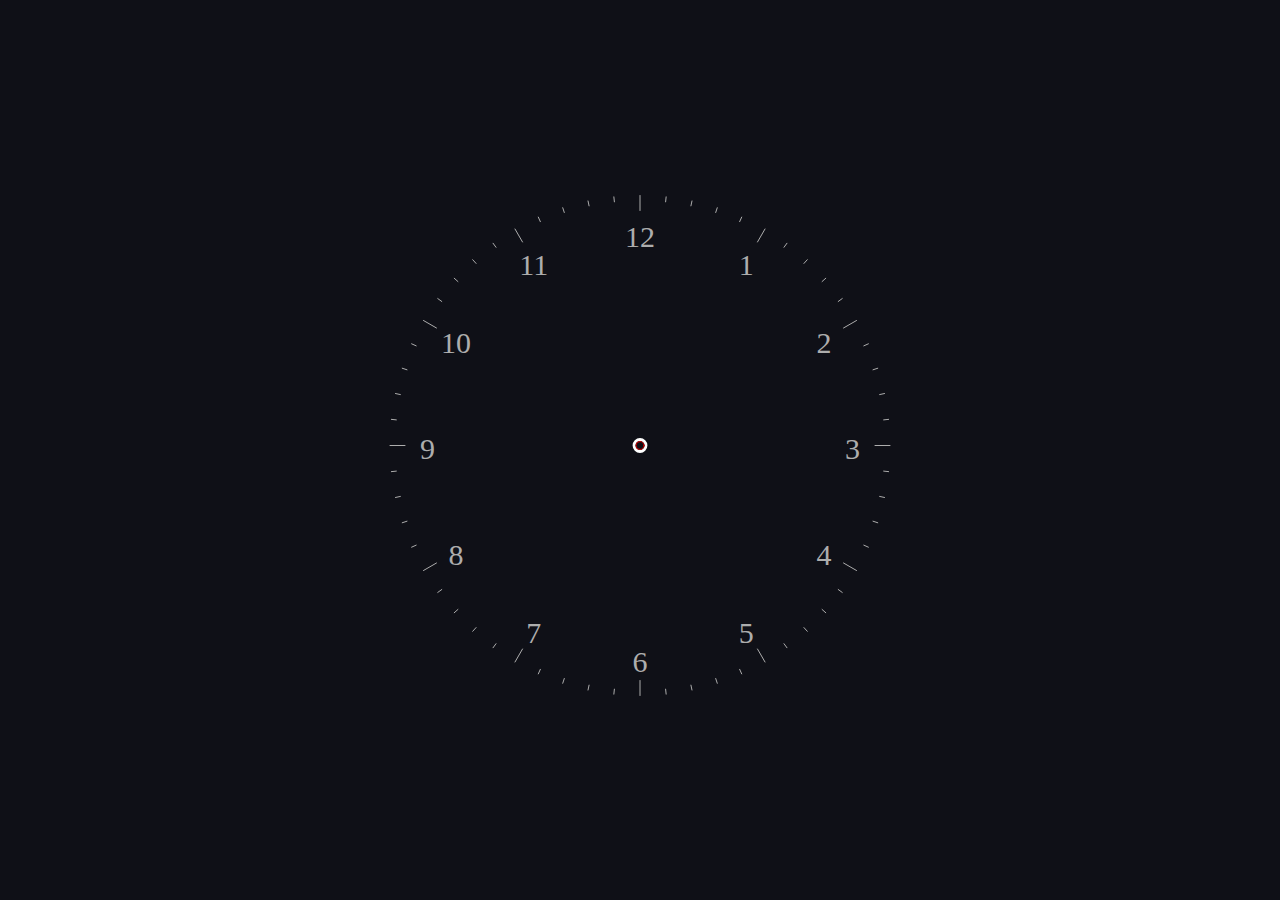
<file: Clock 2/index.html>
<!DOCTYPE html>
<html>
<head>
	<title>Title</title>
	<meta charset="utf-8">
	<link rel="stylesheet" type="text/css" href="">
	<script type="text/javascript" src="https://code.jquery.com/jquery-3.2.1.min.js"></script>
	<script type="text/javascript" src="snap.svg-min.js"></script>
</head>
<body>
	<svg></svg>
</body>
</html>
<script type="text/javascript">
	$(document).ready(function() {
		var s = Snap("svg");

		var main_radius = 250;
		var smallDivision_radius = main_radius*0.98;
		var bigDivision_radius = main_radius*0.94;
		var digital_radius = main_radius*0.85;
		var secArrow_radius = main_radius*0.85;
		var secReversSideArrow_radius = main_radius*0.12;
		var minArrow_radius = secArrow_radius;
		var hourArrow_radius = main_radius*0.52;
		var minuteArrowCircle_radius = main_radius*0.024;
		var secondArrowCircle_radius = main_radius*0.016;




		var svgCanvas = {
			width: $("svg").outerWidth(),
			height: $("svg").outerHeight()
		}
		var divisionsStr = "";
		var divisionsStr1 = "";

		for(var i=1; i<=60; i++) {
			var sin = Snap.sin(i*6);
			var cos = -Snap.cos(i*6);
			if (i%5 != 0) divisionsStr += "M"+(sin*main_radius+svgCanvas.width/2)+","+(cos*main_radius+svgCanvas.height/2)+" "+(sin*smallDivision_radius+svgCanvas.width/2)+","+(cos*smallDivision_radius+svgCanvas.height/2);
			else divisionsStr1 += "M"+(sin*main_radius+svgCanvas.width/2)+","+(cos*main_radius+svgCanvas.height/2)+" "+(sin*bigDivision_radius+svgCanvas.width/2)+","+(cos*bigDivision_radius+svgCanvas.height/2);
		}

		var divisions = s.path(divisionsStr);
		var divisions1 = s.path(divisionsStr1);

		for(var i=1; i<=12; i++) {
			var sin = Snap.sin(i*30);
			var cos = -Snap.cos(i*30);
			s.text(svgCanvas.width/2+sin*digital_radius, svgCanvas.height/2+cos*digital_radius, i).addClass("digit");
		}

		$(".digit").css({
			"font-size": "30px"
		})
		
		var minuteArrowCircle = s.circle(svgCanvas.width/2, svgCanvas.height/2, minuteArrowCircle_radius);
		var secondArrowCircle = s.circle(svgCanvas.width/2, svgCanvas.height/2, secondArrowCircle_radius);

		var secArrow_small = false;
		var secArrow_big = false;
		var minArrow = false;
		var hourArrow = false;

		secondArrowCircle.attr({
			"fill": "none",
			"stroke-width": "1px",
			"stroke": "#d10000"
		});
		minuteArrowCircle.attr({
			"fill": "none",
			"stroke-width": "2.8px",
			"stroke": "white"
		});

		function setSecondArrow(deg) {
			var localData = {
				x1: svgCanvas.width/2 + Snap.sin(deg)*secondArrowCircle_radius,
				y1: svgCanvas.height/2 - Snap.cos(deg)*secondArrowCircle_radius,
				x2: svgCanvas.width/2 + Snap.sin(deg)*secArrow_radius,
				y2: svgCanvas.height/2 - Snap.cos(deg)*secArrow_radius
			}
			var localData_2 = {
				x1: svgCanvas.width/2 - Snap.sin(deg)*secReversSideArrow_radius,
				y1: svgCanvas.height/2 + Snap.cos(deg)*secReversSideArrow_radius,
				x2: svgCanvas.width/2 - Snap.sin(deg)*secondArrowCircle_radius,
				y2: svgCanvas.height/2 + Snap.cos(deg)*secondArrowCircle_radius
			}
			secArrow_small = !secArrow_small ? s.line(localData_2) : secArrow_small;
			secArrow_small.animate(localData_2, 400, mina.elastic);
			secArrow_small.attr({
				"stroke-width": "1px",
				"stroke": "#d10000"
			});
			secArrow_big = !secArrow_big ? s.line(localData) : secArrow_big;
			secArrow_big.animate(localData, 400, mina.elastic);
			secArrow_big.attr({
				"stroke-width": "1px",
				"stroke": "#d10000"
			});
		}
		function setMinuteArrow(deg) {
			var localData = {
				x1:svgCanvas.width/2+Snap.sin(deg)*minuteArrowCircle_radius,
				y1:svgCanvas.height/2-Snap.cos(deg)*minuteArrowCircle_radius,
				x2:svgCanvas.width/2+Snap.sin(deg)*minArrow_radius,
				y2:svgCanvas.height/2-Snap.cos(deg)*minArrow_radius
			}
			minArrow = !minArrow ? s.line(localData) : minArrow;
			minArrow.animate(localData, 400, mina.elastic);
			minArrow.attr({
				"stroke-width": "2px",
				"stroke": "white"
			});
		}
		function setHourArrow(deg) {
			var localData = {
				x1:svgCanvas.width/2+Snap.sin(deg)*minuteArrowCircle_radius,
				y1:svgCanvas.height/2-Snap.cos(deg)*minuteArrowCircle_radius,
				x2:svgCanvas.width/2+Snap.sin(deg)*hourArrow_radius,
				y2:svgCanvas.height/2-Snap.cos(deg)*hourArrow_radius
			}
			hourArrow = !hourArrow ? s.line(localData) : hourArrow;
			hourArrow.animate(localData, 400, mina.elastic);
			hourArrow.attr({
				"stroke-width": "3px",
				"stroke": "white"
			});
		}
		
		setInterval(function () {
			var date = new Date();
			var secDeg = date.getSeconds() * 6;
			var minDeg = (date.getMinutes() * 6) + secDeg/60;
			var hourDeg = (date.getHours() * 30) + minDeg/12;
			
			setHourArrow(hourDeg);
			setMinuteArrow(minDeg);
			setSecondArrow(secDeg);

			var sound = new Audio();
			sound.pause();
			sound.currentTime = 0;
			sound.src = "clock_sound.wav";
			sound.volume = 0.2;
			sound.play();
		}, 1000);
	});
</script>
<style type="text/css">
* {
	margin: 0;
	padding: 0;
}
svg {
	width: 100%;
	height: 99vh;
}
body { background-color: #0f1017; }
svg * {
	stroke-linecap: round;
}
svg text {
	text-anchor: middle;
	dominant-baseline: mathematical;
	fill: #adadad;
}
svg path {
	
	stroke: #adadad;;
}
</style>
</file>
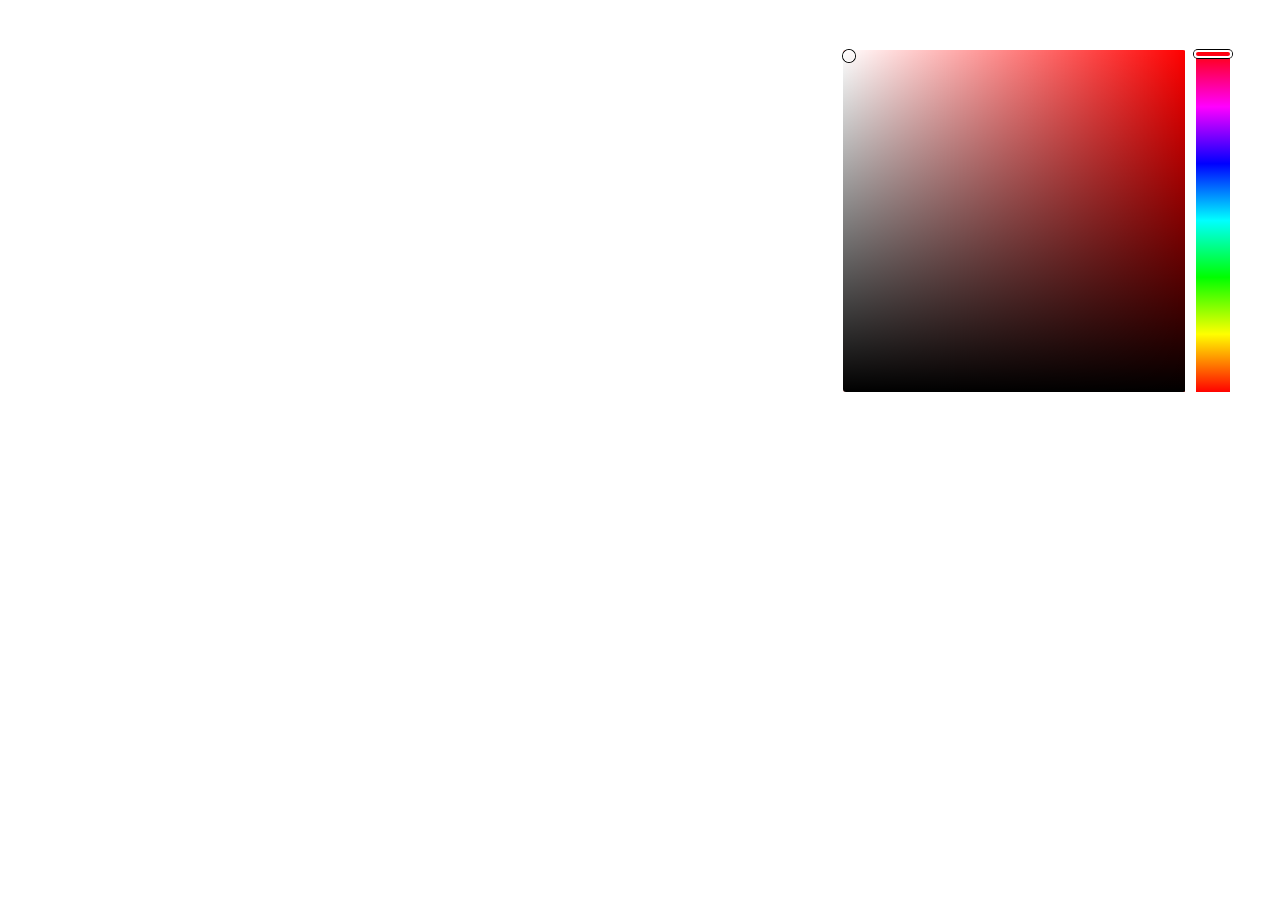
<file: Palette/index.html>
<!DOCTYPE html>
<html>
<head>
	<title>Pallet test</title>
	<meta charset="utf-8">
	<script type="text/javascript" src="jquery-3.3.1.min.js"></script>
	<script type="text/javascript" src="pallet.jQuery.js"></script>
	<link rel="stylesheet" type="text/css" href="pallet.plugin.css">
</head>
<body>

	<main>
		<div class="hello"></div>
		<div>
			<div id="pallet_1">
				
			</div>
		</div>
	</main>

	<script type="text/javascript">

		let p = $.Palette({
			container: '#pallet_1',
		});

		p.paletteUpdating(function (e) {
			// Palette is updating

			p.getColor() // return current color in HEX format

			$('.hello').css('background', '#' + p.getColor());
		});
		p.paletteUpdatingStopped(function (e) {
			// Updating of the palette was stopped
		});
		p.paletteUpdatingStarted(function (e) {
			// Updating of the palette was started
		});

	</script>

	<style type="text/css">
	* {
		margin: 0;
		padding: 0;
		outline: none;
		border-radius: none;
		box-shadow: none;
		font-family: sans-serif;
	}
	main {
		display: grid;
		grid-template-columns: 1fr .5fr;
		grid-gap: 20px;
		min-height: 100vh;
		padding: 50px;
		box-sizing: border-box;
	}
	main #pallet_1 {
		display: flex;
		justify-content: center;
		align-items: center;
		position: relative;
	}
</style>
</body>
</html>
</file>
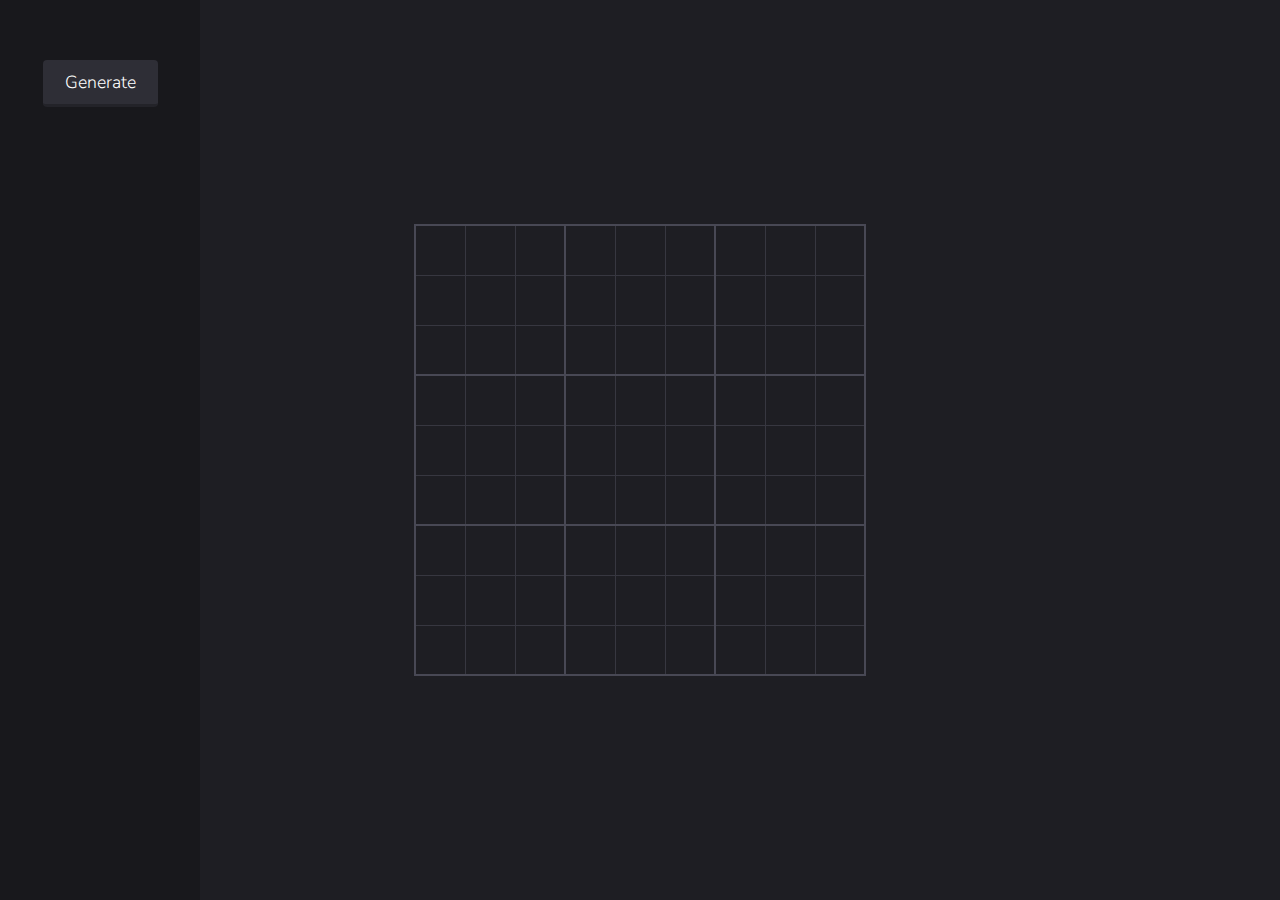
<file: Sudoku/index.html>
<!DOCTYPE html>
<html>
<head>
	<meta charset="utf-8">
	<title>Sudoku</title>
	<link rel="stylesheet" href="style.css">

	<link href="https://fonts.googleapis.com/css2?family=Nunito:wght@300;400&display=swap" rel="stylesheet"> 
</head>
<body>
	<div class="menu">
		<div class="start-btn-wrapper">
			<button class="btn" id="start">Generate</button>
		</div>

	</div>

	<div id="app">

		<table>
			<tbody>
				<tr>
					<td><span class="cell" x="1" y="1" available="1,2,3,4,5,6,7,8,9"></span></td>
					<td><span class="cell" x="2" y="1" available="1,2,3,4,5,6,7,8,9"></span></td>
					<td><span class="cell" x="3" y="1" available="1,2,3,4,5,6,7,8,9"></span></td>
					<td><span class="cell" x="4" y="1" available="1,2,3,4,5,6,7,8,9"></span></td>
					<td><span class="cell" x="5" y="1" available="1,2,3,4,5,6,7,8,9"></span></td>
					<td><span class="cell" x="6" y="1" available="1,2,3,4,5,6,7,8,9"></span></td>
					<td><span class="cell" x="7" y="1" available="1,2,3,4,5,6,7,8,9"></span></td>
					<td><span class="cell" x="8" y="1" available="1,2,3,4,5,6,7,8,9"></span></td>
					<td><span class="cell" x="9" y="1" available="1,2,3,4,5,6,7,8,9"></span></td>
				</tr>
				<tr>
					<td><span class="cell" x="1" y="2" available="1,2,3,4,5,6,7,8,9"></span></td>
					<td><span class="cell" x="2" y="2" available="1,2,3,4,5,6,7,8,9"></span></td>
					<td><span class="cell" x="3" y="2" available="1,2,3,4,5,6,7,8,9"></span></td>
					<td><span class="cell" x="4" y="2" available="1,2,3,4,5,6,7,8,9"></span></td>
					<td><span class="cell" x="5" y="2" available="1,2,3,4,5,6,7,8,9"></span></td>
					<td><span class="cell" x="6" y="2" available="1,2,3,4,5,6,7,8,9"></span></td>
					<td><span class="cell" x="7" y="2" available="1,2,3,4,5,6,7,8,9"></span></td>
					<td><span class="cell" x="8" y="2" available="1,2,3,4,5,6,7,8,9"></span></td>
					<td><span class="cell" x="9" y="2" available="1,2,3,4,5,6,7,8,9"></span></td>
				</tr>
				<tr>
					<td><span class="cell" x="1" y="3" available="1,2,3,4,5,6,7,8,9"></span></td>
					<td><span class="cell" x="2" y="3" available="1,2,3,4,5,6,7,8,9"></span></td>
					<td><span class="cell" x="3" y="3" available="1,2,3,4,5,6,7,8,9"></span></td>
					<td><span class="cell" x="4" y="3" available="1,2,3,4,5,6,7,8,9"></span></td>
					<td><span class="cell" x="5" y="3" available="1,2,3,4,5,6,7,8,9"></span></td>
					<td><span class="cell" x="6" y="3" available="1,2,3,4,5,6,7,8,9"></span></td>
					<td><span class="cell" x="7" y="3" available="1,2,3,4,5,6,7,8,9"></span></td>
					<td><span class="cell" x="8" y="3" available="1,2,3,4,5,6,7,8,9"></span></td>
					<td><span class="cell" x="9" y="3" available="1,2,3,4,5,6,7,8,9"></span></td>
				</tr>
				<tr>
					<td><span class="cell" x="1" y="4" available="1,2,3,4,5,6,7,8,9"></span></td>
					<td><span class="cell" x="2" y="4" available="1,2,3,4,5,6,7,8,9"></span></td>
					<td><span class="cell" x="3" y="4" available="1,2,3,4,5,6,7,8,9"></span></td>
					<td><span class="cell" x="4" y="4" available="1,2,3,4,5,6,7,8,9"></span></td>
					<td><span class="cell" x="5" y="4" available="1,2,3,4,5,6,7,8,9"></span></td>
					<td><span class="cell" x="6" y="4" available="1,2,3,4,5,6,7,8,9"></span></td>
					<td><span class="cell" x="7" y="4" available="1,2,3,4,5,6,7,8,9"></span></td>
					<td><span class="cell" x="8" y="4" available="1,2,3,4,5,6,7,8,9"></span></td>
					<td><span class="cell" x="9" y="4" available="1,2,3,4,5,6,7,8,9"></span></td>
				</tr>
				<tr>
					<td><span class="cell" x="1" y="5" available="1,2,3,4,5,6,7,8,9"></span></td>
					<td><span class="cell" x="2" y="5" available="1,2,3,4,5,6,7,8,9"></span></td>
					<td><span class="cell" x="3" y="5" available="1,2,3,4,5,6,7,8,9"></span></td>
					<td><span class="cell" x="4" y="5" available="1,2,3,4,5,6,7,8,9"></span></td>
					<td><span class="cell" x="5" y="5" available="1,2,3,4,5,6,7,8,9"></span></td>
					<td><span class="cell" x="6" y="5" available="1,2,3,4,5,6,7,8,9"></span></td>
					<td><span class="cell" x="7" y="5" available="1,2,3,4,5,6,7,8,9"></span></td>
					<td><span class="cell" x="8" y="5" available="1,2,3,4,5,6,7,8,9"></span></td>
					<td><span class="cell" x="9" y="5" available="1,2,3,4,5,6,7,8,9"></span></td>
				</tr>
				<tr>
					<td><span class="cell" x="1" y="6" available="1,2,3,4,5,6,7,8,9"></span></td>
					<td><span class="cell" x="2" y="6" available="1,2,3,4,5,6,7,8,9"></span></td>
					<td><span class="cell" x="3" y="6" available="1,2,3,4,5,6,7,8,9"></span></td>
					<td><span class="cell" x="4" y="6" available="1,2,3,4,5,6,7,8,9"></span></td>
					<td><span class="cell" x="5" y="6" available="1,2,3,4,5,6,7,8,9"></span></td>
					<td><span class="cell" x="6" y="6" available="1,2,3,4,5,6,7,8,9"></span></td>
					<td><span class="cell" x="7" y="6" available="1,2,3,4,5,6,7,8,9"></span></td>
					<td><span class="cell" x="8" y="6" available="1,2,3,4,5,6,7,8,9"></span></td>
					<td><span class="cell" x="9" y="6" available="1,2,3,4,5,6,7,8,9"></span></td>
				</tr>
				<tr>
					<td><span class="cell" x="1" y="7" available="1,2,3,4,5,6,7,8,9"></span></td>
					<td><span class="cell" x="2" y="7" available="1,2,3,4,5,6,7,8,9"></span></td>
					<td><span class="cell" x="3" y="7" available="1,2,3,4,5,6,7,8,9"></span></td>
					<td><span class="cell" x="4" y="7" available="1,2,3,4,5,6,7,8,9"></span></td>
					<td><span class="cell" x="5" y="7" available="1,2,3,4,5,6,7,8,9"></span></td>
					<td><span class="cell" x="6" y="7" available="1,2,3,4,5,6,7,8,9"></span></td>
					<td><span class="cell" x="7" y="7" available="1,2,3,4,5,6,7,8,9"></span></td>
					<td><span class="cell" x="8" y="7" available="1,2,3,4,5,6,7,8,9"></span></td>
					<td><span class="cell" x="9" y="7" available="1,2,3,4,5,6,7,8,9"></span></td>
				</tr>
				<tr>
					<td><span class="cell" x="1" y="8" available="1,2,3,4,5,6,7,8,9"></span></td>
					<td><span class="cell" x="2" y="8" available="1,2,3,4,5,6,7,8,9"></span></td>
					<td><span class="cell" x="3" y="8" available="1,2,3,4,5,6,7,8,9"></span></td>
					<td><span class="cell" x="4" y="8" available="1,2,3,4,5,6,7,8,9"></span></td>
					<td><span class="cell" x="5" y="8" available="1,2,3,4,5,6,7,8,9"></span></td>
					<td><span class="cell" x="6" y="8" available="1,2,3,4,5,6,7,8,9"></span></td>
					<td><span class="cell" x="7" y="8" available="1,2,3,4,5,6,7,8,9"></span></td>
					<td><span class="cell" x="8" y="8" available="1,2,3,4,5,6,7,8,9"></span></td>
					<td><span class="cell" x="9" y="8" available="1,2,3,4,5,6,7,8,9"></span></td>
				</tr>
				<tr>
					<td><span class="cell" x="1" y="9" available="1,2,3,4,5,6,7,8,9"></span></td>
					<td><span class="cell" x="2" y="9" available="1,2,3,4,5,6,7,8,9"></span></td>
					<td><span class="cell" x="3" y="9" available="1,2,3,4,5,6,7,8,9"></span></td>
					<td><span class="cell" x="4" y="9" available="1,2,3,4,5,6,7,8,9"></span></td>
					<td><span class="cell" x="5" y="9" available="1,2,3,4,5,6,7,8,9"></span></td>
					<td><span class="cell" x="6" y="9" available="1,2,3,4,5,6,7,8,9"></span></td>
					<td><span class="cell" x="7" y="9" available="1,2,3,4,5,6,7,8,9"></span></td>
					<td><span class="cell" x="8" y="9" available="1,2,3,4,5,6,7,8,9"></span></td>
					<td><span class="cell" x="9" y="9" available="1,2,3,4,5,6,7,8,9"></span></td>
				</tr>
			</tbody>
		</table>

	</div>

	<script type="text/javascript" src="cell.js"></script>
	<script type="text/javascript" src="script.js"></script>
</body>
</html>
</file>
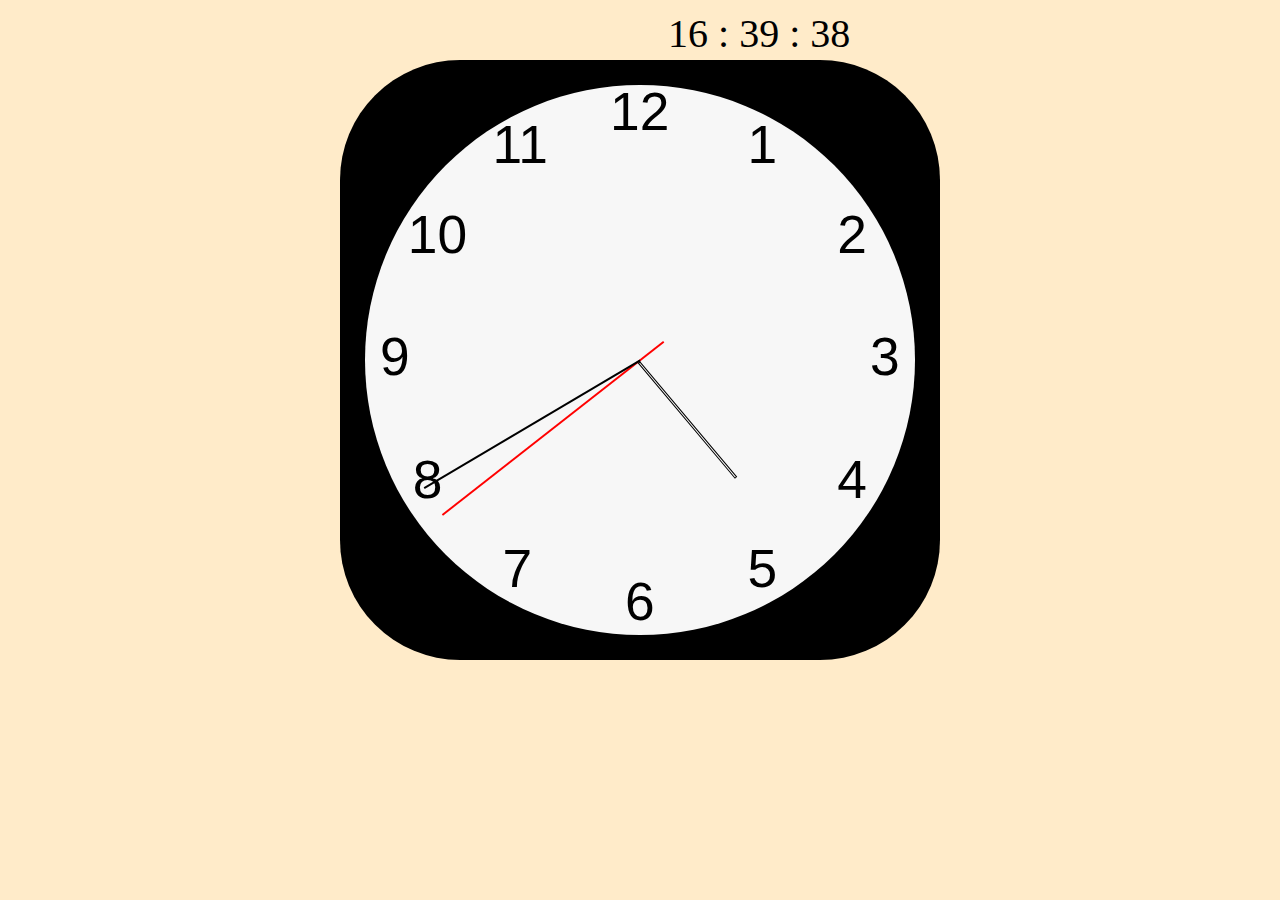
<file: Clock 1.html>
<!DOCTYPE html>
<html>
<head>
	<title> </title>
	<meta charset="utf-8">
</head>
<body>
	<div id="digits">
		<span id="hours"></span>
		<span> : </span>
		<span id="minuts"></span>
		<span> : </span>
		<span id="seconds"></span>
	</div>
	<div id="clock">
		
		<div id="circle">
			<canvas id="canvas"></canvas>
		</div>
	</div>

	<script type="text/javascript">

	function hournew(h) {
		if(h>12)h-=12;
		return h;
	}

	var d = new Date();
	var	width = 550,
		height = 550,
		dx = width/2,
		dy = height/2,		
		sec = d.getSeconds(),
		min = d.getMinutes(),
		hour = d.getHours(),
		a1 = sec*6+90,
		a2 = min*6+90+a1/60,
		newH = hournew(hour),
		a3 = (newH*30+90)+((a2-90)/12),
		spanS = sec*1000,
		spanM = min,
		spanH = hour;

	var canvas = document.getElementById('canvas');
	var ctx = canvas.getContext('2d');
	canvas.width = width;
	canvas.height = height;

	function arrow1(x,y,w,h,a){
		var fdx = x + w,
			fdy = y + h;
		a = a * Math.PI/180;

		ctx.save();
		ctx.translate(fdx,fdy);
		ctx.rotate(a);
		ctx.translate(-fdx,-fdy);
		
		ctx.strokeStyle = '#ff0000';		
		ctx.strokeRect(x,y,w+30,h);		
		ctx.restore();		
	}
	function arrow2(x,y,w,h,a){
		var fdx = x + w,
			fdy = y + h;
		a = a * Math.PI/180;

		ctx.save();
		ctx.translate(fdx,fdy);
		ctx.rotate(a);
		ctx.translate(-fdx,-fdy);		
		ctx.strokeRect(x,y,w,h);
		ctx.restore();	
	}
	function arrow3(x,y,w,h,a){
		var fdx = x + w,
			fdy = y + h;
		a = a * Math.PI/180;

		ctx.save();
		ctx.translate(fdx,fdy);
		ctx.rotate(a);
		ctx.translate(-fdx,-fdy);		
		ctx.strokeRect(x,y,w,h);
		ctx.restore();
	}
	function labels(){
		for(var i=0; i<=11; i++){
			var grad = (i*Math.PI/6)+2*Math.PI/3,
				mW = 225,
				mH = 225;
			ctx.fillStyle = "#000";
			ctx.font = "40pt Arial";
			if(i==11){ctx.fillText(i+1, dx-Math.cos(grad)*245-30, dx-Math.sin(grad)*245+15);} else
			if(i==10){ctx.fillText(i+1, dx-Math.cos(grad)*245-25, dx-Math.sin(grad)*245+15);} else
			if(i==9){ctx.fillText(i+1, dx-Math.cos(grad)*245-20, dx-Math.sin(grad)*245+15);} else
			ctx.fillText(i+1, dx-Math.cos(grad)*245-15, dx-Math.sin(grad)*245+15);
		}

	}
	setInterval(function(){
		ctx.clearRect(0,0,width,height);
		if(a1>360+90)a1=90;
		if(a2>360+90)a2=90;
		if(a3>360+90)a3=90;
		labels();
		arrow1(dx-250,dy,250,1,a1);
		arrow2(dx-250,dy,250,1,a2);
		arrow2(dx-150,dy,150,2,a3);						
		a1+=0.06;
		a2+=0.06/60;
		a3+=0.06/60/60;
		spanS+=10;
		if(Math.floor(spanS/1000==60)) {spanS=0;spanM++;}
		if(spanM==60) {spanM=0;spanH++;}
		if(spanH==24) spanH=0;
		document.getElementById('seconds').innerHTML = Math.floor(spanS/1000);
		document.getElementById('minuts').innerHTML = spanM;
		document.getElementById('hours').innerHTML = spanH;
	}, 10)

	</script>
</body>
</html>
<style type="text/css">

body{
	background-color: #FFEBC9;
}	
#clock{
	margin: 60px auto;
	width: 600px;
	height: 600px;
	border-radius: 20%;
	background-color: #000;
}
#circle{
	margin: 25px 25px;
	width: 550px;
	height: 550px;
	border-radius: 50%;
	background-color: #f7f7f7;
	z-index: 1;
	position: absolute;
}
#digits{
	position: absolute;
	margin: 0;
	top: 10px;
	left: 668px;
	font-size: 40px;
}

</style>
</file>
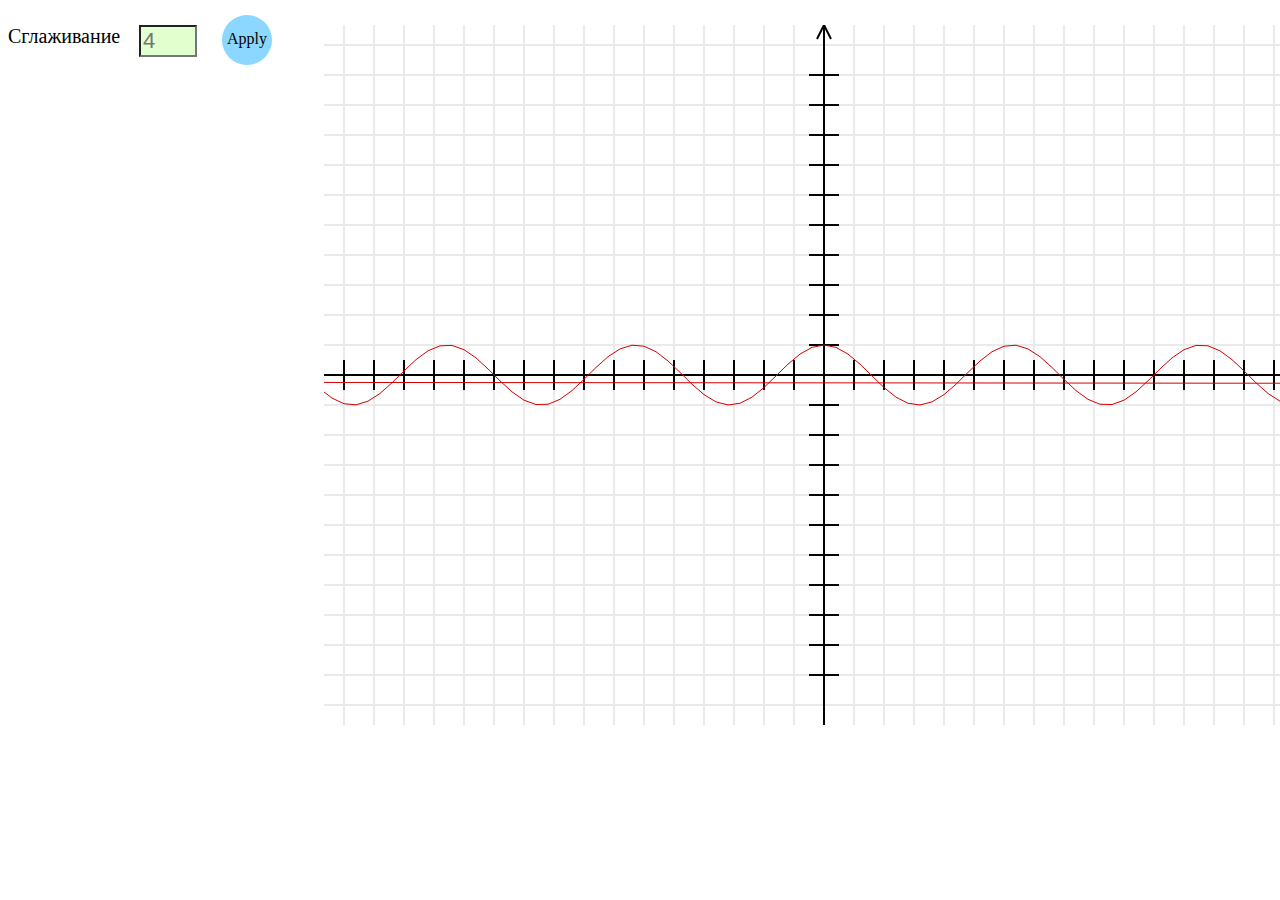
<file: График функции.html>
<!DOCTYPE html>
<script type="text/javascript">
	var width = 1000,
		height = 700,
		unit = 30,
		unit1 = 30,
		pX = width/2,
		pY = height/2,
		dX = 0,
		dY = 0,
		x = 0,
		y = 0,
		su1 = 0,
		su = 0,
		sgl1 = 0.4,
		sgl = 0.4,
		otdfu = function(x){
			y = Math.cos(x); 	//МАТЕМАТИЧЕСКАЯ ФУНКЦИЯ
			return y;
		};

	function sglA() {
		sgl = document.getElementById('sgl').value;
		if(sgl>10)sgl=10;
		if(sgl<1)sgl=1;
		if(sgl==3)sgl=4;
		if(sgl==6)sgl=5;
		if(sgl==7)sgl=8;
		if(sgl==9)sgl=8;
		sgl/=10;
		nkn();
		setTimeout("axis()", 10);
	}
	if (document.addEventListener) {
 		if ('onwheel' in document) {
  		  document.addEventListener("wheel", eve);
  		} else if ('onmousewheel' in document) {
   			document.addEventListener("mousewheel", eve);
  		} else {
   			document.addEventListener("MozMousePixelScroll", eve);
 		}
	} else {
		document.attachEvent("onmousewheel", eve);
	}

	function eve(e){
		e = e || window.event;
		var delta = e.deltaY || e.detail || e.wheelDelta;
		e.preventDefault ? e.preventDefault() : (e.returnValue = false);
		su+=delta/-3;
		if(su1<su){unit+=2;}
		if(su1>su){
			if(unit<4){unit=2; su=0}
				else unit-=2;			
		}
		su1 = su;
		axis();
	}
	function nkn() {
		var fu = document.getElementById('fu');
		var fu = fu.getContext("2d");
		for(var sch=-width; sch<=width && sch<=height; sch+=sgl1){
			x = sch;			
			fu.beginPath();
			fu.moveTo(dX, dY);
			fu.lineTo(pX+x*unit1, pY-otdfu(x)*unit1);
			fu.lineWidth = 2.5;
			fu.strokeStyle = '#fff';			
			fu.stroke();
			fu.closePath();
			dY = pY-otdfu(x)*unit1;
			dX = pX+x*unit1;
		}
		sgl1 = sgl;
	}
	function axis() {	
		var fu = document.getElementById('fu');
		var fu = fu.getContext("2d");

		for(var sch=-width; sch<=width && sch<=height; sch+=sgl){
			x = sch;			
			fu.beginPath();
			fu.moveTo(dX, dY);
			fu.lineTo(pX+x*unit1, pY-otdfu(x)*unit1);
			fu.lineWidth = 2.5;
			fu.strokeStyle = '#fff';			
			fu.stroke();
			fu.closePath();
			dY = pY-otdfu(x)*unit1;
			dX = pX+x*unit1;
		}

		fu.beginPath();
		for(var iU=0; iU<=pX; iU+=unit1){
			fu.moveTo(pX+iU, pY);
			fu.lineTo(pX+iU, height);
			fu.moveTo(pX-iU, pY);
			fu.lineTo(pX-iU, 0);
			fu.moveTo(pX-iU, pY);
			fu.lineTo(pX-iU, height);
			fu.moveTo(pX+iU, pY);
			fu.lineTo(pX+iU, 0);
		}										//Очистка сетки
		for(var iU=0; iU<=pY-7; iU+=unit1){
			fu.moveTo(pX, pY+iU);
			fu.lineTo(width, pY+iU);
			fu.moveTo(pX, pY-iU);
			fu.lineTo(width, pY-iU);
			fu.moveTo(pX, pY-iU);
			fu.lineTo(0, pY-iU);
			fu.moveTo(pX, pY+iU);
			fu.lineTo(0, pY+iU);
		}
		fu.lineWidth = 2;
		fu.strokeStyle = "#fff";
		fu.stroke();
		fu.closePath();
		
		fu.beginPath();
		for(var iU=0; iU<=pX; iU+=unit){
			fu.moveTo(pX+iU, pY);
			fu.lineTo(pX+iU, height);
			fu.moveTo(pX-iU, pY);
			fu.lineTo(pX-iU, 0);
			fu.moveTo(pX-iU, pY);
			fu.lineTo(pX-iU, height);
			fu.moveTo(pX+iU, pY);
			fu.lineTo(pX+iU, 0);
		}										//Сетка
		for(var iU=0; iU<=pY-7; iU+=unit){
			fu.moveTo(pX, pY+iU);
			fu.lineTo(width, pY+iU);
			fu.moveTo(pX, pY-iU);
			fu.lineTo(width, pY-iU);
			fu.moveTo(pX, pY-iU);
			fu.lineTo(0, pY-iU);
			fu.moveTo(pX, pY+iU);
			fu.lineTo(0, pY+iU);
		}
		fu.strokeStyle = "#eaeaea";
		fu.stroke();
		fu.closePath();

		fu.beginPath();
		fu.moveTo(pX, 0);
		fu.lineTo(pX, height);					//Оси координат
		fu.moveTo(0, pY);
		fu.lineTo(width, pY);

		for(var iU=0; iU<=pX-7*2; iU+=unit){
			fu.moveTo(pX+iU, pY-unit/2);
			fu.lineTo(pX+iU, pY+unit/2);
			fu.moveTo(pX-iU, pY-unit/2);
			fu.lineTo(pX-iU, pY+unit/2);
		}										//Разметка осей координат
		for(var iU=0; iU<=pY-7*3; iU+=unit){
			fu.moveTo(pX-unit/2, pY-iU);
			fu.lineTo(pX+unit/2, pY-iU);
			fu.moveTo(pX-unit/2, pY+iU);
			fu.lineTo(pX+unit/2, pY+iU);
		}
		
		fu.moveTo(pX, 0);
		fu.lineTo(pX-7, 7*2);
		fu.moveTo(pX, 0);
		fu.lineTo(pX+7, 7*2);
		fu.moveTo(width, pY);					//Направляющие стрелочки
		fu.lineTo(width-7*2, pY-7);
		fu.moveTo(width, pY);
		fu.lineTo(width-7*2, pY+7);

		fu.strokeStyle = "#000";
		fu.stroke();
		fu.closePath();

		for(var sch=-width; sch<=width && sch<=height; sch+=sgl){
			x = sch;			
			fu.beginPath();
			fu.moveTo(dX, dY);
			fu.lineTo(pX+x*unit, pY-otdfu(x)*unit);
			fu.lineWidth = 1;
			fu.strokeStyle = '#D30000';			
			fu.stroke();
			fu.closePath();
			dY = pY-otdfu(x)*unit;
			dX = pX+x*unit;
		}
		unit1 = unit;
	}
</script>
<html>
<head>
	<meta charset="utf-8">
	<title> </title>
</head>
<body onload="axis()">
	<span id="span1">Сглаживание   </span>
	<input type="text" id="sgl" placeholder="4" maxlength="2"/>
	<div id="ok" onclick="sglA(),cons()"><span>Apply</span></div>
	<div id="divCan"><canvas width="1000" height="700" id="fu"></canvas></div>
</body>
</html>
<style type="text/css">
	#constructor{
		background-color: #E2FFCE;
		font-size: 22px;
		color: #C20000;
		width: 200px;
		margin: 50px 100px;
	}
	#span1{
		font-size: 20px;
		position: absolute;
	}
	#divCan{
		width:1000px;
		height:700px; 
		margin: 25px 25%;
	}
	#ok{
		position: absolute;
		text-align: center;
		line-height: 47px;
		width: 50px;
		height: 50px;
		background-color: #8BD7FF;
		border-radius: 50px;
		transition: all 0.1s ease-in-out;
	    -webkit-transition: all 0.1s ease-in-out;
	    -moz-transition: all 0.1s ease-in-out;
	    -o-transition: all 0.1s ease-in-out;
        -webkit-user-select: none;
        -moz-user-select: none;
        -ms-user-select: none;
        user-select: none;	
        cursor: default;
        margin-left: 214px; 
        margin-top: -10px; 
	}
	#sgl {
		margin: 0 131px;
		position: absolute;
		background-color: #E2FFCE;
		font-size: 22px;
		color: #C20000;
		width: 50px;
	}
	#ok:hover{
		opacity: 0.6;
		transition: all 0.1s ease-in-out;
	    -webkit-transition: all 0.1s ease-in-out;
	    -moz-transition: all 0.1s ease-in-out;
	    -o-transition: all 0.1s ease-in-out;
	}
</style>
</file>
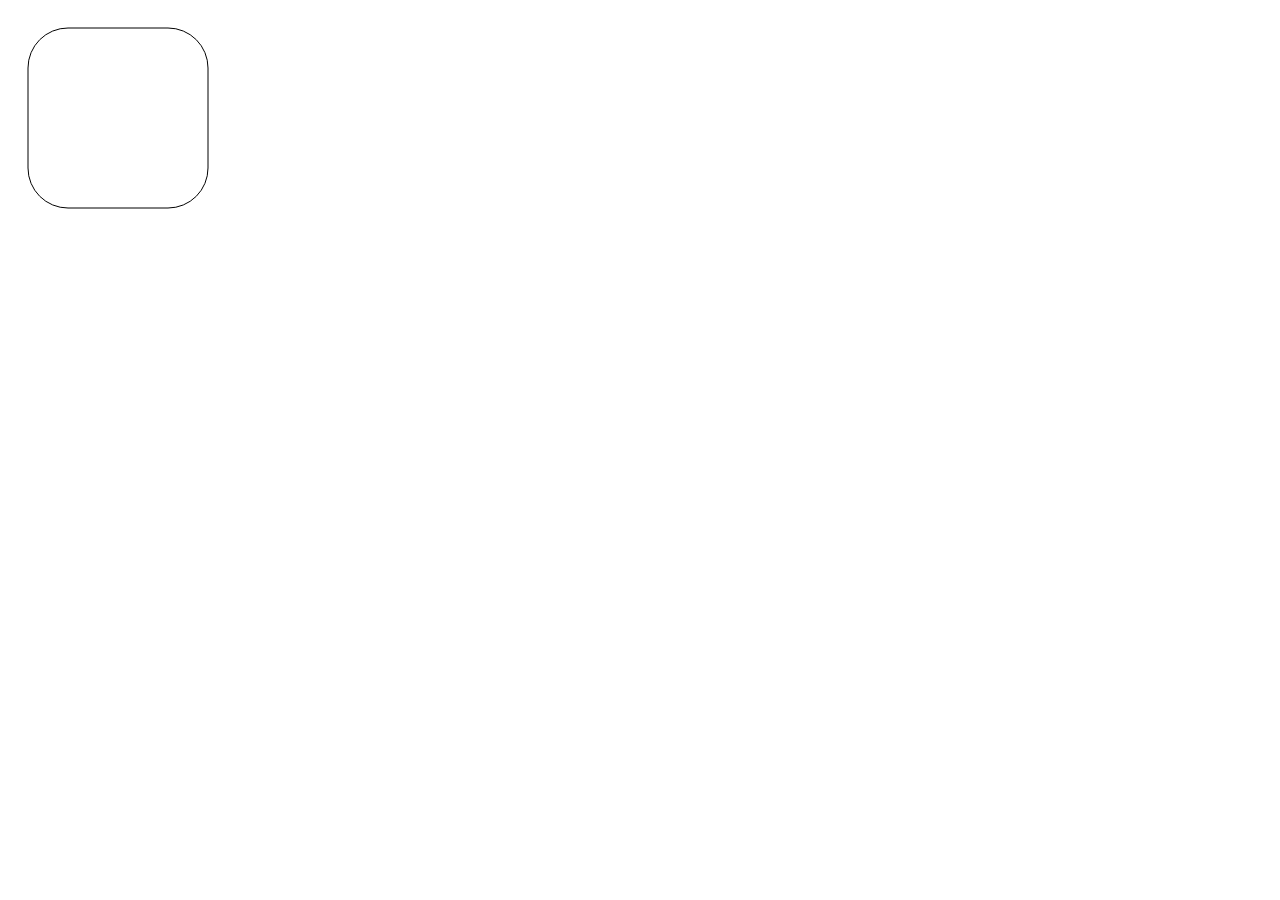
<file: Квадрат со скругленными углами.html>
<!DOCTYPE html>
<script type="text/javascript">
	function draw() {
		var stk = document.getElementById('stk');
		r = 40;
		x = y = 20;
		width = height = 100;
		var cnx = stk.getContext('2d');
		cnx.beginPath();
		cnx.moveTo(x+r, y);                  
		cnx.lineTo(width+x+r, y); 
		cnx.arc(x+r+width, y+r, r, Math.PI*1.5, 0, false);
		cnx.moveTo(width+r*2+x, r+y);        
		cnx.lineTo(width+r*2+x, height+r+y);
		cnx.arc(x+r+width, y+r+height, r, 0, Math.PI/2, false);
		cnx.moveTo(width+x+r, height+r*2+y); 
		cnx.lineTo(x+r, height+r*2+y);
		cnx.arc(x+r, y+r+height, r, Math.PI/2, Math.PI, false);
		cnx.moveTo(x, height+y+r);
		cnx.lineTo(x, y+r);
		cnx.arc(x+r, y+r, r, Math.PI, 3*Math.PI/2, false);
		cnx.strokeStyle = '#000';
		cnx.stroke();
	}
</script>
<html>
<head>
	<meta charset="UTF-8">
	<title>1010</title>
</head>
<body onload="draw ()">
	<canvas id="stk" width="600" height="600"></canvas>
</body>
</html>
</file>
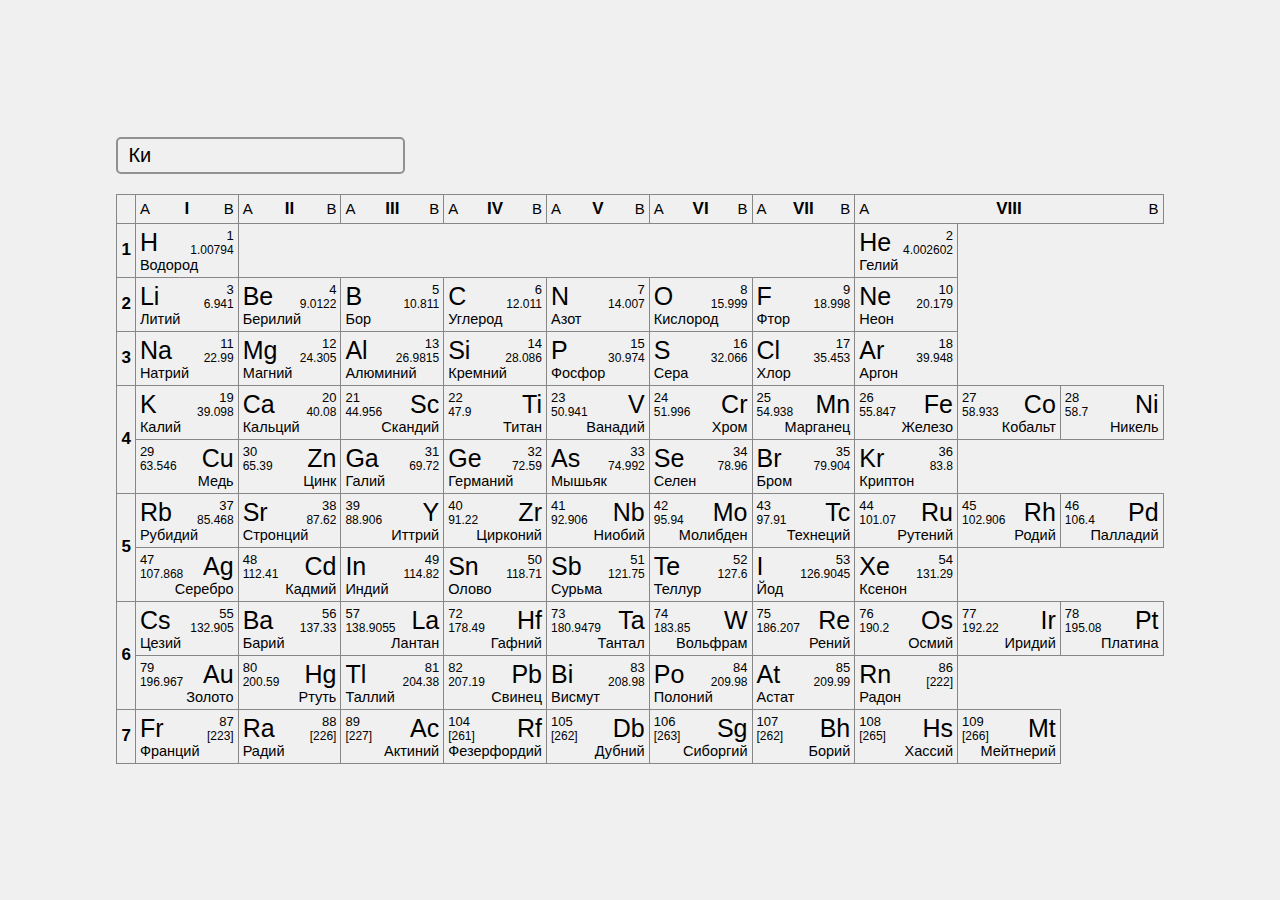
<file: Таблица Менделеева.html>
<!DOCTYPE html>
<html>
<head>
	<title>Periodic table</title>
	<meta charset="utf-8">
	<link rel="shortcut icon" href="https://image.flaticon.com/icons/png/512/719/719946.png" type="image/png">
	<link rel="stylesheet" type="text/css" href="">
	<script type="text/javascript" src="https://code.jquery.com/jquery-3.2.1.min.js"></script>
</head>
<body>
	<div class="page-align">
		<div class="table-wrapper">
			<input type="text" class="elements-finder" value="Ки">
			<table>
				<tr><th></th><th>I</th><th>II</th><th>III</th><th>IV</th><th>V</th><th>VI</th><th>VII</th><th colspan="3">VIII</th></tr>
				<tr>
					<th>1</th>
					<td       elem-id="1" elem-sign="H"  elem-weight="1.00794"   elem-name="Водород"  elem-group="1" subgroup="A"></td>
					<td disabled colspan="6"></td>
					<td       elem-id="2" elem-sign="He" elem-weight="4.002602"  elem-name="Гелий"    elem-group="8" subgroup="A"></td>
					<td disabled colspan="2" rowspan="3"></td>
				</tr>
				<tr>
					<th>2</th>
					<td metal elem-id="3"  elem-sign="Li" elem-weight="6.941"    elem-name="Литий"    elem-group="1" subgroup="A"></td>
					<td metal elem-id="4"  elem-sign="Be" elem-weight="9.0122"   elem-name="Берилий"  elem-group="2" subgroup="A"></td>
					<td       elem-id="5"  elem-sign="B"  elem-weight="10.811"   elem-name="Бор"      elem-group="3" subgroup="A"></td>
					<td       elem-id="6"  elem-sign="C"  elem-weight="12.011"   elem-name="Углерод"  elem-group="4" subgroup="A"></td>
					<td       elem-id="7"  elem-sign="N"  elem-weight="14.007"   elem-name="Азот"     elem-group="5" subgroup="A"></td>
					<td       elem-id="8"  elem-sign="O"  elem-weight="15.999"   elem-name="Кислород" elem-group="6" subgroup="A"></td>
					<td       elem-id="9"  elem-sign="F"  elem-weight="18.998"   elem-name="Фтор"     elem-group="7" subgroup="A"></td>
					<td       elem-id="10" elem-sign="Ne" elem-weight="20.179"   elem-name="Неон"     elem-group="8" subgroup="A"></td>
				</tr>
				<tr>
					<th>3</th>
					<td metal elem-id="11" elem-sign="Na" elem-weight="22.99"    elem-name="Натрий"   elem-group="1" subgroup="A"></td>
					<td metal elem-id="12" elem-sign="Mg" elem-weight="24.305"   elem-name="Магний"   elem-group="2" subgroup="A"></td>
					<td metal elem-id="13" elem-sign="Al" elem-weight="26.9815"  elem-name="Алюминий" elem-group="3" subgroup="A"></td>
					<td       elem-id="14" elem-sign="Si" elem-weight="28.086"   elem-name="Кремний"  elem-group="4" subgroup="A"></td>
					<td       elem-id="15" elem-sign="P"  elem-weight="30.974"   elem-name="Фосфор"   elem-group="5" subgroup="A"></td>
					<td       elem-id="16" elem-sign="S"  elem-weight="32.066"   elem-name="Сера"     elem-group="6" subgroup="A"></td>
					<td       elem-id="17" elem-sign="Cl" elem-weight="35.453"   elem-name="Хлор"     elem-group="7" subgroup="A"></td>
					<td       elem-id="18" elem-sign="Ar" elem-weight="39.948"   elem-name="Аргон"    elem-group="8" subgroup="A"></td>
				</tr>
				<tr>
					<th rowspan="2">4</th>
					<td metal elem-id="19" elem-sign="K"  elem-weight="39.098"   elem-name="Калий"    elem-group="1" subgroup="A"></td>
					<td metal elem-id="20" elem-sign="Ca" elem-weight="40.08"    elem-name="Кальций"  elem-group="2" subgroup="A"></td>
					<td metal elem-id="21" elem-sign="Sc" elem-weight="44.956"   elem-name="Скандий"  elem-group="3" subgroup="B"></td>
					<td metal elem-id="22" elem-sign="Ti" elem-weight="47.9"     elem-name="Титан"    elem-group="4" subgroup="B"></td>
					<td metal elem-id="23" elem-sign="V"  elem-weight="50.941"   elem-name="Ванадий"  elem-group="5" subgroup="B"></td>
					<td metal elem-id="24" elem-sign="Cr" elem-weight="51.996"   elem-name="Хром"     elem-group="6" subgroup="B"></td>
					<td metal elem-id="25" elem-sign="Mn" elem-weight="54.938"   elem-name="Марганец" elem-group="7" subgroup="B"></td>
					<td metal elem-id="26" elem-sign="Fe" elem-weight="55.847"   elem-name="Железо"   elem-group="8" subgroup="B"></td>
					<td metal elem-id="27" elem-sign="Co" elem-weight="58.933"   elem-name="Кобальт"  elem-group="8" subgroup="B"></td>
					<td metal elem-id="28" elem-sign="Ni" elem-weight="58.7"     elem-name="Никель"   elem-group="8" subgroup="B"></td>
				</tr>
				<tr>
					<td metal elem-id="29" elem-sign="Cu" elem-weight="63.546"   elem-name="Медь"     elem-group="1" subgroup="B"></td>
					<td metal elem-id="30" elem-sign="Zn" elem-weight="65.39"    elem-name="Цинк"     elem-group="2" subgroup="B"></td>
					<td metal elem-id="31" elem-sign="Ga" elem-weight="69.72"    elem-name="Галий"    elem-group="3" subgroup="A"></td>
					<td metal elem-id="32" elem-sign="Ge" elem-weight="72.59"    elem-name="Германий" elem-group="4" subgroup="A"></td>
					<td       elem-id="33" elem-sign="As" elem-weight="74.992"   elem-name="Мышьяк"   elem-group="5" subgroup="A"></td>
					<td       elem-id="34" elem-sign="Se" elem-weight="78.96"    elem-name="Селен"    elem-group="6" subgroup="A"></td>
					<td       elem-id="35" elem-sign="Br" elem-weight="79.904"   elem-name="Бром"     elem-group="7" subgroup="A"></td>
					<td       elem-id="36" elem-sign="Kr" elem-weight="83.8"     elem-name="Криптон"  elem-group="8" subgroup="A"></td>
					<td disabled colspan="2"></td>
				</tr>
				<tr>
					<th rowspan="2">5</th>
					<td metal elem-id="37" elem-sign="Rb" elem-weight="85.468"   elem-name="Рубидий"  elem-group="1" subgroup="A"></td>
					<td metal elem-id="38" elem-sign="Sr" elem-weight="87.62"    elem-name="Стронций" elem-group="2" subgroup="A"></td>
					<td metal elem-id="39" elem-sign="Y"  elem-weight="88.906"   elem-name="Иттрий"   elem-group="3" subgroup="B"></td>
					<td metal elem-id="40" elem-sign="Zr" elem-weight="91.22"    elem-name="Цирконий" elem-group="4" subgroup="B"></td>
					<td metal elem-id="41" elem-sign="Nb" elem-weight="92.906"   elem-name="Ниобий"   elem-group="5" subgroup="B"></td>
					<td metal elem-id="42" elem-sign="Mo" elem-weight="95.94"    elem-name="Молибден" elem-group="6" subgroup="B"></td>
					<td metal elem-id="43" elem-sign="Tc" elem-weight="97.91"    elem-name="Технеций" elem-group="7" subgroup="B"></td>
					<td metal elem-id="44" elem-sign="Ru" elem-weight="101.07"   elem-name="Рутений"  elem-group="8" subgroup="B"></td>
					<td metal elem-id="45" elem-sign="Rh" elem-weight="102.906"  elem-name="Родий"    elem-group="8" subgroup="B"></td>
					<td metal elem-id="46" elem-sign="Pd" elem-weight="106.4"    elem-name="Палладий" elem-group="8" subgroup="B"></td>
				</tr>
				<tr>
					<td metal elem-id="47" elem-sign="Ag" elem-weight="107.868"  elem-name="Серебро"  elem-group="1" subgroup="B"></td>
					<td metal elem-id="48" elem-sign="Cd" elem-weight="112.41"   elem-name="Кадмий"   elem-group="2" subgroup="B"></td>
					<td metal elem-id="49" elem-sign="In" elem-weight="114.82"   elem-name="Индий"    elem-group="3" subgroup="A"></td>
					<td metal elem-id="50" elem-sign="Sn" elem-weight="118.71"   elem-name="Олово"    elem-group="4" subgroup="A"></td>
					<td metal elem-id="51" elem-sign="Sb" elem-weight="121.75"   elem-name="Сурьма"   elem-group="5" subgroup="A"></td>
					<td       elem-id="52" elem-sign="Te" elem-weight="127.6"    elem-name="Теллур"   elem-group="6" subgroup="A"></td>
					<td       elem-id="53" elem-sign="I"  elem-weight="126.9045" elem-name="Йод"      elem-group="7" subgroup="A"></td>
					<td       elem-id="54" elem-sign="Xe" elem-weight="131.29"   elem-name="Ксенон"   elem-group="8" subgroup="A"></td>
					<td disabled colspan="2"></td>
				</tr>
				<tr>
					<th rowspan="2">6</th>
					<td metal elem-id="55" elem-sign="Cs" elem-weight="132.905"  elem-name="Цезий"    elem-group="1" subgroup="A"></td>
					<td metal elem-id="56" elem-sign="Ba" elem-weight="137.33"   elem-name="Барий"    elem-group="2" subgroup="A"></td>
					<td metal elem-id="57" elem-sign="La" elem-weight="138.9055" elem-name="Лантан"   elem-group="3" subgroup="B"></td>
					<td metal elem-id="72" elem-sign="Hf" elem-weight="178.49"   elem-name="Гафний"   elem-group="4" subgroup="B"></td>
					<td metal elem-id="73" elem-sign="Ta" elem-weight="180.9479" elem-name="Тантал"   elem-group="5" subgroup="B"></td>
					<td metal elem-id="74" elem-sign="W"  elem-weight="183.85"   elem-name="Вольфрам" elem-group="6" subgroup="B"></td>
					<td metal elem-id="75" elem-sign="Re" elem-weight="186.207"  elem-name="Рений"    elem-group="7" subgroup="B"></td>
					<td metal elem-id="76" elem-sign="Os" elem-weight="190.2"    elem-name="Осмий"    elem-group="8" subgroup="B"></td>
					<td metal elem-id="77" elem-sign="Ir" elem-weight="192.22"   elem-name="Иридий"   elem-group="8" subgroup="B"></td>
					<td metal elem-id="78" elem-sign="Pt" elem-weight="195.08"   elem-name="Платина"  elem-group="8" subgroup="B"></td>
				</tr>
				<tr>
					<td metal elem-id="79" elem-sign="Au" elem-weight="196.967"  elem-name="Золото"   elem-group="1" subgroup="B"></td>
					<td metal elem-id="80" elem-sign="Hg" elem-weight="200.59"   elem-name="Ртуть"    elem-group="2" subgroup="B"></td>
					<td metal elem-id="81" elem-sign="Tl" elem-weight="204.38"   elem-name="Таллий"   elem-group="3" subgroup="A"></td>
					<td metal elem-id="82" elem-sign="Pb" elem-weight="207.19"   elem-name="Свинец"   elem-group="4" subgroup="B"></td>
					<td metal elem-id="83" elem-sign="Bi" elem-weight="208.98"   elem-name="Висмут"   elem-group="5" subgroup="A"></td>
					<td metal elem-id="84" elem-sign="Po" elem-weight="209.98"   elem-name="Полоний"  elem-group="6" subgroup="A"></td>
					<td metal elem-id="85" elem-sign="At" elem-weight="209.99"   elem-name="Астат"    elem-group="7" subgroup="A"></td>
					<td       elem-id="86" elem-sign="Rn" elem-weight="[222]"    elem-name="Радон"    elem-group="8" subgroup="A"></td>
					<td disabled colspan="2"></td>
				</tr>
				<tr>
					<th>7</th>
					<td metal elem-id="87"  elem-sign="Fr" elem-weight="[223]"   elem-name="Франций"     elem-group="1" subgroup="A"></td>
					<td metal elem-id="88"  elem-sign="Ra" elem-weight="[226]"   elem-name="Радий"       elem-group="2" subgroup="A"></td>
					<td metal elem-id="89"  elem-sign="Ac" elem-weight="[227]"   elem-name="Актиний"     elem-group="3" subgroup="B"></td>
					<td metal elem-id="104" elem-sign="Rf" elem-weight="[261]"   elem-name="Фезерфордий" elem-group="4" subgroup="B"></td>
					<td metal elem-id="105" elem-sign="Db" elem-weight="[262]"   elem-name="Дубний"      elem-group="5" subgroup="B"></td>
					<td metal elem-id="106" elem-sign="Sg" elem-weight="[263]"   elem-name="Сиборгий"    elem-group="6" subgroup="B"></td>
					<td metal elem-id="107" elem-sign="Bh" elem-weight="[262]"   elem-name="Борий"       elem-group="7" subgroup="B"></td>
					<td metal elem-id="108" elem-sign="Hs" elem-weight="[265]"   elem-name="Хассий"      elem-group="8" subgroup="B"></td>
					<td metal elem-id="109" elem-sign="Mt" elem-weight="[266]"   elem-name="Мейтнерий"   elem-group="8" subgroup="B"></td>
					<td disabled></td>
				</tr>
			</table>
		</div>
	</div>
	<div class="black-screen"></div>
</body>
</html>
<script type="text/javascript">
	$(document).ready(function() {

		var maxWidthTD = 0;
		$.each($("td:not([disabled])"), function(key) {
			obj = $("td:not([disabled])").eq(key);
			htmlTD = `
				<div class="element-wrapper" subgroup="${obj.attr("subgroup")}">
					<div class="element-top">
						<div class="element-sign">${obj.attr("elem-sign")}</div>
						<div class="element-id">${obj.attr("elem-id")}</div>
						<div class="element-weight">${obj.attr("elem-weight")}</div>
					</div>
					<div class="element-name">${obj.attr("elem-name")}</div>
				</div>
			`;
			obj.html(htmlTD);
			maxWidthTD = maxWidthTD < obj.outerWidth() ? obj.innerWidth() : maxWidthTD;
		});
		$("td:not([disabled])").innerWidth(maxWidthTD);

		/* ------- */

		$.each($("tr:first-child th"), function(key) {
			obj = $("tr:first-child th").eq(key+1);
			htmlTD = `
				<div class="index-of-group">
					<span>A</span>
					${obj.html()}
					<span>B</span>
				</div>
			`;
			obj.html(htmlTD);
		});

		/* ------- */

		$(".index-of-group span").hover(
			function () {
				var thisObj = this;
				var l = $(thisObj).parent().parent().index();
				$(`td[elem-group="${l}"][subgroup="${$(thisObj).text()}"]`).css({"background":"#323232","color":"white"});
			},
			function () {
				var thisObj = this;
				var l = $(thisObj).parent().parent().index();
				$(`td[elem-group="${l}"][subgroup="${$(thisObj).text()}"]`).css({"background":"","color":""});
			}
		);

		/* ------- */

		$(".elements-finder").focus(function () {
			$(".black-screen").fadeIn(200);
			$(".elements-finder").css({"transform":"scale(1.000000000001)","background":"white"});
		});
		$(".elements-finder").focusout(function () {
			$(".black-screen").fadeOut(200);
			$(".elements-finder").attr("style","");
			$("td:not([disabled])").removeClass("found");
		});
		$(".elements-finder").on("keyup focus", function(){
			$.each($("td:not([disabled])"), function(key) {
				obj = $("td:not([disabled])").eq(key);
				val = $(".elements-finder").val().toLowerCase();
				if (
					val && (
					obj.attr("elem-id").toLowerCase().match(val) ||
					obj.attr("elem-name").toLowerCase().match(val) ||
					obj.attr("elem-sign").toLowerCase().match(val))
				) {
					obj.addClass("found");
				} else {
					obj.removeClass("found");
				}
			});
		});

	});
</script>
<style type="text/css">

* {
	margin: 0;
	padding: 0;
	border-collapse: collapse;
}

body {
	background-color: #f0f0f0;
}

.page-align {
	width: 100%;
	min-height: 100vh;
	margin: 0 auto;
	padding: 10px;
	box-sizing: border-box;
	display: grid;
	justify-content: center;
	align-items: center;
}

.elements-finder {
	font-size: 20px;
	padding: 5px 10px;
	outline: none;
	box-shadow: none;
	border: 2px solid #919191;
	border-radius: 5px;
	background: transparent;
	margin-bottom: 20px;
	z-index: 60;
	transition: all .2s ease-in-out;
}

table {
	font-size: 17px;
	font-family: sans-serif;
	table-layout: fixed;
}

td[disabled] {
	border: 0px solid transparent;
}

th, td {
	border: 1px solid #878787;
	padding: 4px;
	transition: all .1s ease-in-out;
	cursor: default;
}

.index-of-group {
	display: flex;
	justify-content: space-between;
	align-items: center;
}

.index-of-group span {
	font-weight: normal;
	font-size: 15px;
}

td:not([disabled]):not(.found):hover {
	transform: scale(1.1);
	background: white;
	box-shadow: 0px 0px 10px 2px rgba(0,0,0,.4);
	position: relative;
	z-index: 60;
}

.found {
	position: relative;
	z-index: 60;
	transform: scale(1.0000000001);
	background: white;
}

.element-top {
	display: grid;
	grid-template-columns: auto auto;
	grid-template-rows: auto auto;
}

.element-id {
	font-size: 13px;
	grid-column-start: 1;
	grid-column-end: 3;
	grid-row-start: 1;
	grid-row-end: 2;
}

.element-weight {
	font-size: 12px;
	grid-column-start: 1;
	grid-column-end: 3;
	grid-row-start: 2;
	grid-row-end: 3;
}

.element-wrapper[subgroup="A"] .element-id, .element-wrapper[subgroup="A"] .element-weight {
	text-align: right;
}

.element-wrapper .element-sign {
	font-size: 25px;
}

.element-wrapper[subgroup="A"] .element-sign {
	grid-column-start: 1;
	grid-column-end: 1;
	grid-row-start: 1;
	grid-row-end: 3;
}

.element-wrapper[subgroup="B"] .element-sign {
	grid-column-start: 3;
	grid-column-end: 3;
	grid-row-start: 1;
	grid-row-end: 3;
	text-align: right;
}

.element-name {
	font-size: 14.5px;
}

.element-wrapper[subgroup="B"] .element-name {
	text-align: right;
}

.black-screen {
	position: fixed;
	top: 0;
	left: 0;
	width: 100%;
	height: 100%;
	background-color: rgba(0,0,0,.5);
	z-index: 5;
	display: none;
}

</style>
</file>
<file: Palette/pallet.plugin.css>
.palette__gradients, .palette__gradients * {
	width: 0;
	height: 0;
	position: absolute;
}
.palette__user-container {
	display: grid !important;
	grid-template-columns: 1fr .1fr;
	grid-gap: 10px;
}
.palette__wrapper {
	width: 100%;
	position: relative;
}
.palette__wrapper:before {
	content: "";
	display: block;
	padding-top: 100%;
}
.palette__content {
	position: absolute;
	top: 0; left: 0; right: 0; bottom: 0;
}
.palette__tone {
	width: 100%;
	height: 100%;
	border-radius: 3px;
}
.palette__picker-tone {
	position: absolute;
	top: 0; left: 0;
	padding: 5px;
	border: 1px solid white;
	box-shadow: 0px 0px 0px 1px #000;
	border-radius: 100px;
}

.palette__color-wrapper {
	height: 100%;
}
.palette__color {
	width: 100%;
	height: 100%;
}

.palette__color-wrapper {
	position: relative;
}
.palette__picker-color {
	position: absolute;
	left: -2px;
	right: -2px;
	top: 0;
	padding: 2px 0;
	border: 2px solid white;
	box-shadow: 0px 0px 0px 1px #000;
	border-radius: 50px;
}


.palette__pickers-animation {
	transition: all .1s ease-in-out;
}
</file>
<file: Sudoku/style.css>
* {
	box-sizing: border-box;
}

body {
	cursor: default;
	margin: 0;
	background-color: #1e1e23;
	user-select: none;
}
.btn {
	background-color: #2e2e36;
	border: none;
	border-bottom: 3px solid #232329;
	outline: none;
	border-radius: 4px;
	color: white;
	font-size: 1.1rem;
	padding: 10px 22px;
	cursor: pointer;
	font-family: 'Nunito', sans-serif;
	font-weight: 300;
}
.btn:active {
	opacity: .8;
}
.menu {
	width: 200px;
	overflow-y: auto;
	position: fixed;
	top: 0;
	left: 0;
	bottom: 0;
	background-color: #18181c;
	padding: 10px 0;
}
.menu .start-btn-wrapper {
	display: flex;
	justify-content: center;
	padding: 50px 0;
}
#app {
	display: flex;
	justify-content: center;
	align-items: center;
	height: 100vh;
}
table {
	border-collapse: collapse;
	border: 2px solid #484854;
}
table td, table tr {
	padding: 0;
}
table tr td {
	width: 50px;
	height: 50px;
	border: 1px solid #373740;
	position: relative;
}
/* table tr td:after {
	position: absolute;
	content: '';
	top: 0;
	left: 0;
	right: 0;
	bottom: 0;
} */
table tr td span {
	width: 100%;
	height: 100%;
	display: flex;
	justify-content: center;
	align-items: center;
	color: #79798d;
	font-size: 35px;
	border: 1px solid transparent;
	cursor: pointer;
	font-family: serif;
}
table tr td span:hover {
	box-shadow: 0 0 5px 0px #080808 inset;
}
table tr td span.active {
	box-shadow: 0 0 10px 0px #080808 inset;
}
table tr:not(:last-child):nth-child(3n) {
	border-bottom: 2px solid #484854;
}
table tr td:not(:last-child):nth-child(3n) {
	border-right: 2px solid #484854;
}
</file>
